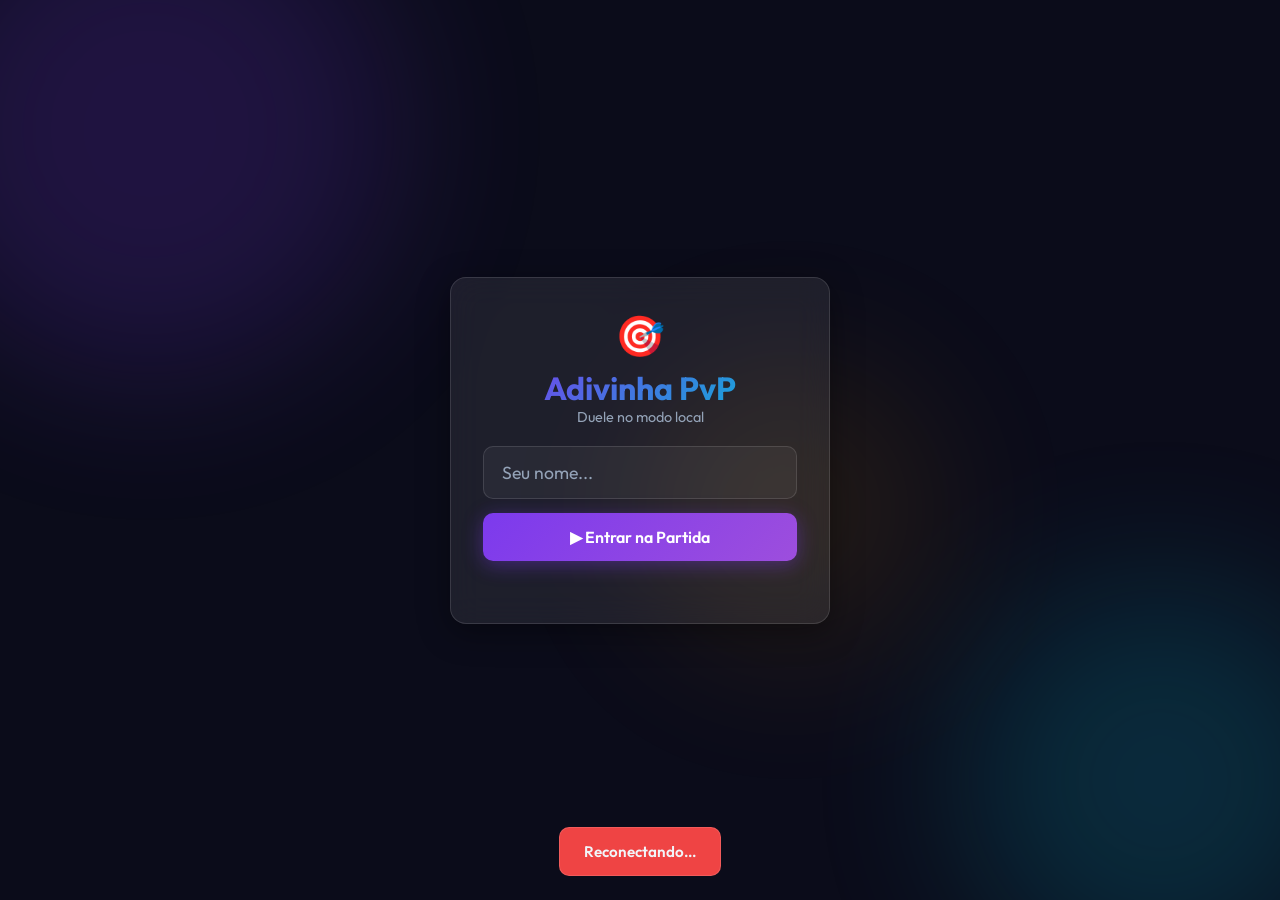
<file: public/player.html>
<!DOCTYPE html>
<html lang="pt-BR">
<head>
  <meta charset="UTF-8" />
  <meta name="viewport" content="width=device-width, initial-scale=1.0, maximum-scale=1.0, user-scalable=no" />
  <title>Adivinha – Jogador (PvP)</title>
  <meta name="description" content="Entre na partida e responda as perguntas!" />
  <link rel="stylesheet" href="style.css" />
  <style>
    body { height: 100dvh; overflow: hidden; }
    .player-page { height: 100dvh; padding: 20px 16px; display: flex; flex-direction: column; }
    .p-header { display: flex; align-items: center; justify-content: space-between; margin-bottom: 16px; flex-shrink: 0; }
    .p-brand { font-size: 1.1rem; font-weight: 900; }
    #screen-join { align-items: center; justify-content: center; gap: 0; }
    .join-card { width: 100%; max-width: 380px; }
    .join-card input { margin-bottom: 14px; }
    #screen-wait, #screen-countdown, #screen-gameover, #screen-error { align-items: center; justify-content: center; text-align: center; gap: 20px; }
    .p-avatar { font-size: 4rem; line-height: 1; }
    #screen-question { justify-content: space-between; gap: 12px; }
    .q-top { flex-shrink: 0; }
    .q-body { flex: 1; display: flex; flex-direction: column; align-items: center; justify-content: center; gap: 16px; width: 100%; }
    .q-options-wrap { width: 100%; }
    .player-options-grid { display: grid; grid-template-columns: 1fr 1fr; gap: 10px; width: 100%; }
    .player-option-btn { display: flex; flex-direction: column; align-items: center; justify-content: center; gap: 6px; padding: 14px 10px; border-radius: var(--radius); font-size: 0.8rem; font-weight: 600; text-align: center; border: 2px solid transparent; cursor: pointer; transition: transform 0.15s; color: #fff; min-height: 90px; }
    .player-option-btn .opt-icon { font-size: 1.6rem; }
    .player-option-btn:active:not(:disabled) { transform: scale(0.94); }
    .player-option-btn:disabled { opacity: 0.6; cursor: default; }
    .player-option-btn.opt-A { background: linear-gradient(135deg,#ef4444,#b91c1c); }
    .player-option-btn.opt-B { background: linear-gradient(135deg,#3b82f6,#1d4ed8); }
    .player-option-btn.opt-C { background: linear-gradient(135deg,#eab308,#a16207); }
    .player-option-btn.opt-D { background: linear-gradient(135deg,#10b981,#065f46); }
    .player-option-btn.selected-answer { border-color: #fff; transform: scale(0.97); }
    .player-option-btn.correct  { border-color: var(--green); box-shadow: 0 0 24px rgba(16,185,129,0.5); }
    .player-option-btn.wrong    { opacity: 0.4; }
    .answer-feedback { text-align: center; padding: 12px; border-radius: var(--radius-sm); font-size: 1rem; font-weight: 700; margin-bottom: 6px; }
    .feedback-correct { background: rgba(16,185,129,0.2); color: var(--green); border: 1px solid var(--green); }
    .feedback-wrong   { background: rgba(239,68,68,0.15);  color: var(--red);   border: 1px solid var(--red); }
    .go-rank { font-size: 5rem; line-height: 1; }
    .go-pts  { font-size: 2.5rem; font-weight: 900; }
    .player-q-text { font-size: clamp(0.95rem, 3vw, 1.15rem); font-weight: 600; line-height: 1.4; text-align: center; }
  </style>
</head>
<body>
<div class="bg-orbs"><span></span><span></span><span></span></div>

<div id="screen-join" class="player-page page fade-in">
  <div class="join-card card">
    <div style="text-align:center; margin-bottom:20px;">
      <div style="font-size:2.5rem; margin-bottom:8px;">🎯</div>
      <h2 class="brand">Adivinha PvP</h2>
      <p style="color:var(--muted); font-size:0.9rem;">Duele no modo local</p>
    </div>
    <input type="text" id="player-name" placeholder="Seu nome..." maxlength="12" autocomplete="off" class="input-text" />
    <button class="btn btn-primary" id="btn-join" style="width:100%;">▶ Entrar na Partida</button>
    <p id="join-error" style="color:var(--red); font-size:0.85rem; margin-top:10px; text-align:center; min-height:20px;"></p>
  </div>
</div>

<div id="screen-wait" class="player-page page fade-in hidden">
  <div class="p-avatar" id="wait-avatar">🦊</div>
  <h2 id="wait-name">Jogador</h2>
  <p style="color:var(--muted);">Na sala — aguardando início...</p>
  <div class="waiting-dots"><span></span><span></span><span></span></div>
</div>

<div id="screen-countdown" class="player-page page fade-in hidden">
  <p style="color:var(--muted); font-size:1.1rem;">O jogo começa em</p>
  <div class="countdown-num" id="p-countdown">10</div>
  <p style="color:var(--muted);">Prepara-se, <span id="p-cd-name" style="color:var(--text); font-weight:700;">Jogador</span>!</p>
</div>

<div id="screen-question" class="player-page page fade-in hidden">
  <div class="q-top" style="width:100%;">
    <div class="p-header">
      <span class="p-brand brand">🎯 Adivinha PvP</span>
      <span id="p-score-label" style="font-weight:700; font-size:0.9rem; color:var(--accent2);">0 pts</span>
    </div>
    <div class="timer-wrap" style="margin-bottom:0;">
      <div class="timer-track"><div class="timer-bar" id="p-timer-bar" style="width:100%"></div></div>
      <div class="timer-num"><span id="p-timer-num">--</span>s</div>
    </div>
    <div style="display:flex; justify-content:space-between; align-items:center; margin-top:8px;">
      <div class="theme-badge" id="p-theme" style="margin-bottom:0;">Tema</div>
      <span id="p-progress" style="font-size:0.75rem; color:var(--muted); font-weight:600;"></span>
    </div>
  </div>

  <div class="q-body">
    <p class="player-q-text" id="p-q-text"></p>
    <div id="p-answer-feedback" style="width:100%;"></div>
    <div class="q-options-wrap">
      <div class="player-options-grid" id="p-options"></div>
    </div>
  </div>
</div>

<div id="screen-gameover" class="player-page page fade-in hidden">
  <div class="go-rank" id="go-rank">🏆</div>
  <div class="winner-label" id="go-result">Fim de Jogo!</div>
  <div class="go-pts brand" id="go-pts">0 pts</div>
  <button class="btn btn-secondary" onclick="location.reload()" style="margin-top:24px; width:100%; max-width:360px;">🔄 Voltar ao Início</button>
</div>

<div id="screen-error" class="player-page page fade-in hidden">
  <div style="font-size:3rem;">⚠️</div>
  <h2 id="error-msg" style="color:var(--muted);">Algo deu errado.</h2>
  <button class="btn btn-secondary" onclick="location.reload()">Tentar novamente</button>
</div>

<div class="toast" id="p-toast"></div>

<script>
const WS_URL = `ws://${location.host}`;
let ws, token = localStorage.getItem('adivinha_token'), myName = localStorage.getItem('adivinha_name');
let myScore = 0, answered = false, roundTime = 60, lastStatePhase = null;

if (!token) {
  token = 'uuid-' + Math.random().toString(36).substring(2) + Date.now();
  localStorage.setItem('adivinha_token', token);
}
if (myName) document.getElementById('player-name').value = myName;

const screens = ['join','wait','countdown','question','gameover','error'];
function showScreen(name) {
  screens.forEach(s => document.getElementById('screen-' + s).classList.toggle('hidden', s !== name));
}

function connect() {
  ws = new WebSocket(WS_URL);
  ws.onmessage = (evt) => handleMessage(JSON.parse(evt.data));
  ws.onclose = () => {
    showToast('Reconectando...', 'var(--red)');
    setTimeout(connect, 2000);
  };
  ws.onopen = () => {
    // Tenta reconectar se a partida estava rolando
    if (lastStatePhase && lastStatePhase !== 'lobby' && lastStatePhase !== 'gameover') {
       joinPvP(myName);
    }
  };
}

document.getElementById('btn-join').onclick = () => {
  const name = document.getElementById('player-name').value.trim();
  if (name.length < 3) return document.getElementById('join-error').textContent = 'Nome deve ter min 3 letras.';
  myName = name;
  localStorage.setItem('adivinha_name', myName);
  joinPvP(myName);
};

function joinPvP(name) {
  if (ws && ws.readyState === WebSocket.OPEN) {
    ws.send(JSON.stringify({ type: 'pvp_join', token, name }));
  }
}

function handleMessage(msg) {
  if (msg.type === 'pvp_accepted') {
    document.getElementById('wait-name').textContent = msg.name;
    document.getElementById('p-cd-name').textContent = msg.name;
    showScreen(msg.reconnected && lastStatePhase ? lastStatePhase : 'wait');
  }
  if (msg.type === 'error') {
    document.getElementById('error-msg').textContent = msg.message;
    showScreen('error');
  }

  if (msg.type === 'pvp_state') {
    lastStatePhase = msg.phase;
    roundTime = msg.roundTime || 60;
    const me = msg.players.find(p => p.token === token);
    if (me) {
      myScore = me.score;
      document.getElementById('p-score-label').textContent = myScore + ' pts';
    }

    if (msg.phase === 'lobby') showScreen('wait');
    if (msg.phase === 'question') renderQuestion(msg, me);
    if (msg.phase === 'gameover') {
      showScreen('gameover');
      document.getElementById('go-pts').textContent = myScore + ' pts';
    }
  }

  if (msg.type === 'pvp_countdown') {
    showScreen('countdown');
    document.getElementById('p-countdown').textContent = msg.value;
  }

  if (msg.type === 'pvp_tick') {
    const pct = Math.max(0, (msg.timeLeft / roundTime) * 100);
    document.getElementById('p-timer-bar').style.width = pct + '%';
    document.getElementById('p-timer-num').textContent = msg.timeLeft;
  }

  if (msg.type === 'pvp_answer_result') {
    const fb = document.getElementById('p-answer-feedback');
    if (msg.correct) {
      fb.innerHTML = `<div class="answer-feedback feedback-correct">✅ Correto! +1 pt</div>`;
      if (navigator.vibrate) navigator.vibrate([50]);
    } else {
      fb.innerHTML = `<div class="answer-feedback feedback-wrong">❌ Errado!</div>`;
      if (navigator.vibrate) navigator.vibrate([100,50,100]);
    }
  }
}

const OPT_ICONS = ['🔴','🔵','🟡','🟢'];
const OPT_LETTERS = ['A','B','C','D'];

function renderQuestion(state, me) {
  showScreen('question');
  const q = state.question;
  answered = me ? me.answered : false;

  document.getElementById('p-theme').textContent = q.theme;
  document.getElementById('p-q-text').textContent = q.text;
  document.getElementById('p-progress').textContent = `${state.questionIndex + 1}/${state.totalQuestions}`;
  
  if (!answered) document.getElementById('p-answer-feedback').innerHTML = '';

  const grid = document.getElementById('p-options');
  grid.innerHTML = q.options.map((opt, i) => `
    <button class="player-option-btn opt-${OPT_LETTERS[i]}" id="btn-${OPT_LETTERS[i]}" 
      ${answered ? 'disabled' : `onclick="submitAnswer('${OPT_LETTERS[i]}')"`}>
      <span class="opt-icon">${OPT_ICONS[i]}</span>
      <span>${opt}</span>
    </button>
  `).join('');
}

function submitAnswer(letter) {
  if (answered) return;
  answered = true;
  ws.send(JSON.stringify({ type: 'pvp_answer', answer: letter }));

  document.querySelectorAll('.player-option-btn').forEach(btn => {
    btn.disabled = true;
    if (btn.id === `btn-${letter}`) btn.classList.add('selected-answer');
  });
}

function showToast(msg, bg) {
  const el = document.getElementById('p-toast');
  el.textContent = msg; 
  if (bg) el.style.background = bg;
  el.className = `toast show`;
  setTimeout(() => el.classList.remove('show'), 3000);
}

connect();
</script>
</body>
</html>
</file>
<file: public/style.css>
@import url('https://fonts.googleapis.com/css2?family=Outfit:wght@300;400;600;700;900&display=swap');

/* ── Design Tokens ─────────────────────────────────────────── */
:root {
  --bg:        #0b0c1a;
  --surface:   rgba(255,255,255,0.05);
  --glass:     rgba(255,255,255,0.08);
  --border:    rgba(255,255,255,0.12);
  --accent:    #7c3aed;
  --accent2:   #06b6d4;
  --gold:      #f59e0b;
  --green:     #10b981;
  --red:       #ef4444;
  --text:      #f1f5f9;
  --muted:     #94a3b8;
  --radius:    16px;
  --radius-sm: 10px;
  --shadow:    0 8px 32px rgba(0,0,0,0.4);
}

/* ── Reset ─────────────────────────────────────────────────── */
*, *::before, *::after { box-sizing: border-box; margin: 0; padding: 0; }
html { height: 100%; }
body {
  font-family: 'Outfit', sans-serif;
  background: var(--bg);
  color: var(--text);
  min-height: 100%;
  overflow-x: hidden;
}

/* ── Background Orbs ───────────────────────────────────────── */
.bg-orbs {
  position: fixed; inset: 0; z-index: 0; pointer-events: none;
}
.bg-orbs span {
  position: absolute; border-radius: 50%;
  filter: blur(80px); opacity: 0.18;
  animation: drift 12s ease-in-out infinite alternate;
}
.bg-orbs span:nth-child(1) {
  width: 500px; height: 500px;
  background: var(--accent); top: -120px; left: -100px;
}
.bg-orbs span:nth-child(2) {
  width: 400px; height: 400px;
  background: var(--accent2); bottom: -80px; right: -80px;
  animation-delay: -4s;
}
.bg-orbs span:nth-child(3) {
  width: 300px; height: 300px;
  background: var(--gold); top: 40%; left: 50%;
  animation-delay: -8s; opacity: 0.1;
}
@keyframes drift {
  from { transform: translate(0,0) scale(1); }
  to   { transform: translate(30px,20px) scale(1.05); }
}

/* ── Layout Helpers ────────────────────────────────────────── */
.page { position: relative; z-index: 1; min-height: 100vh; }
.center { display: flex; flex-direction: column; align-items: center; justify-content: center; }
.hidden { display: none !important; }

/* ── Glass Card ────────────────────────────────────────────── */
.card {
  background: var(--glass);
  border: 1px solid var(--border);
  border-radius: var(--radius);
  backdrop-filter: blur(16px);
  -webkit-backdrop-filter: blur(16px);
  box-shadow: var(--shadow);
  padding: 32px;
}

/* ── Typography ────────────────────────────────────────────── */
h1 { font-size: clamp(2rem, 5vw, 3.5rem); font-weight: 900; letter-spacing: -1px; }
h2 { font-size: clamp(1.4rem, 3vw, 2rem); font-weight: 700; }
h3 { font-size: 1.2rem; font-weight: 600; }
.brand {
  background: linear-gradient(135deg, var(--accent), var(--accent2));
  -webkit-background-clip: text; -webkit-text-fill-color: transparent;
  background-clip: text;
}

/* ── Buttons ───────────────────────────────────────────────── */
.btn {
  display: inline-flex; align-items: center; justify-content: center; gap: 8px;
  padding: 14px 28px; border-radius: var(--radius-sm);
  font-family: inherit; font-size: 1rem; font-weight: 600;
  border: none; cursor: pointer;
  transition: transform 0.15s, box-shadow 0.15s, opacity 0.15s;
}
.btn:active { transform: scale(0.96); }
.btn-primary {
  background: linear-gradient(135deg, var(--accent), #9d4edd);
  color: #fff;
  box-shadow: 0 4px 20px rgba(124,58,237,0.4);
}
.btn-primary:hover { box-shadow: 0 6px 28px rgba(124,58,237,0.6); transform: translateY(-2px); }
.btn-secondary {
  background: var(--surface); border: 1px solid var(--border); color: var(--text);
}
.btn-secondary:hover { background: var(--glass); }
.btn:disabled { opacity: 0.4; cursor: not-allowed; transform: none; }

/* ── Time Selector ─────────────────────────────────────────── */
.time-options { display: flex; gap: 12px; flex-wrap: wrap; justify-content: center; }
.time-btn {
  width: 90px; height: 90px;
  border-radius: var(--radius);
  font-size: 1.4rem; font-weight: 700;
  background: var(--surface); border: 2px solid var(--border); color: var(--muted);
  cursor: pointer; transition: all 0.2s;
  display: flex; flex-direction: column; align-items: center; justify-content: center;
  font-family: inherit;
}
.time-btn small { font-size: 0.65rem; font-weight: 400; opacity: 0.7; }
.time-btn:hover, .time-btn.selected {
  background: linear-gradient(135deg, var(--accent), #9d4edd);
  border-color: var(--accent); color: #fff; box-shadow: 0 4px 20px rgba(124,58,237,0.4);
  transform: translateY(-3px);
}

/* ── QR Code Box ───────────────────────────────────────────── */
.qr-box {
  background: #fff; border-radius: var(--radius);
  padding: 12px; display: inline-block;
  box-shadow: 0 0 40px rgba(124,58,237,0.3);
}
.qr-box img { display: block; width: 200px; height: 200px; }

/* ── Player Slots ──────────────────────────────────────────── */
.player-slots { display: flex; gap: 16px; justify-content: center; flex-wrap: wrap; }
.player-slot {
  min-width: 160px; padding: 20px; border-radius: var(--radius);
  border: 2px dashed var(--border); text-align: center;
  transition: all 0.4s; background: var(--surface);
}
.player-slot.filled {
  border-style: solid; border-color: var(--accent);
  background: linear-gradient(135deg, rgba(124,58,237,0.15), rgba(6,182,212,0.1));
  animation: popIn 0.4s cubic-bezier(0.34,1.56,0.64,1);
}
@keyframes popIn {
  from { transform: scale(0.7); opacity: 0; }
  to   { transform: scale(1);   opacity: 1; }
}
.player-slot .avatar { font-size: 2.5rem; margin-bottom: 8px; }
.player-slot .p-name { font-weight: 700; font-size: 1rem; }
.player-slot .p-score { font-size: 0.8rem; color: var(--muted); margin-top: 4px; }

/* ── Scoreboard (in-game) ──────────────────────────────────── */
.scoreboard {
  display: flex; gap: 12px; justify-content: center; flex-wrap: wrap;
  margin-bottom: 24px;
}
.score-card {
  flex: 1; min-width: 140px; max-width: 200px;
  padding: 16px; border-radius: var(--radius-sm);
  background: var(--glass); border: 1px solid var(--border);
  text-align: center; transition: all 0.4s;
}
.score-card .sc-name { font-size: 0.9rem; font-weight: 600; color: var(--muted); }
.score-card .sc-pts {
  font-size: 2rem; font-weight: 900; margin: 6px 0;
  background: linear-gradient(135deg, var(--accent), var(--accent2));
  -webkit-background-clip: text; -webkit-text-fill-color: transparent; background-clip: text;
}
.score-card.answered { border-color: var(--green); box-shadow: 0 0 16px rgba(16,185,129,0.3); }

/* ── Question Display ──────────────────────────────────────── */
.theme-badge {
  display: inline-block;
  padding: 5px 16px; border-radius: 999px; font-size: 0.75rem; font-weight: 700;
  letter-spacing: 1px; text-transform: uppercase; margin-bottom: 16px;
  background: linear-gradient(135deg, var(--accent), var(--accent2));
}
.question-text {
  font-size: clamp(1.1rem, 2.5vw, 1.6rem); font-weight: 600;
  line-height: 1.4; text-align: center; margin-bottom: 28px;
}

/* ── Answer Options ────────────────────────────────────────── */
.options-grid {
  display: grid;
  grid-template-columns: 1fr 1fr;
  gap: 14px;
  width: 100%;
  max-width: 700px;
  margin: 0 auto;
}
.option-btn {
  display: flex; align-items: center; gap: 14px;
  padding: 18px 20px; border-radius: var(--radius);
  font-family: inherit; font-size: 0.95rem; font-weight: 600;
  border: 2px solid var(--border);
  cursor: pointer; text-align: left;
  transition: transform 0.15s, border-color 0.15s, background 0.15s, box-shadow 0.15s;
  background: var(--glass); color: var(--text);
  min-height: 72px;
}
.option-btn:hover:not(:disabled) { transform: translateY(-3px); border-color: var(--accent); box-shadow: 0 6px 20px rgba(124,58,237,0.3); }
.option-btn:disabled { cursor: default; }
.option-btn .opt-letter {
  width: 36px; height: 36px; min-width: 36px;
  border-radius: 8px; display: flex; align-items: center; justify-content: center;
  font-weight: 900; font-size: 1rem;
}
.opt-A .opt-letter { background: rgba(239,68,68,0.3); color: #ef4444; }
.opt-B .opt-letter { background: rgba(59,130,246,0.3); color: #3b82f6; }
.opt-C .opt-letter { background: rgba(234,179,8,0.3);  color: #eab308; }
.opt-D .opt-letter { background: rgba(16,185,129,0.3); color: #10b981; }
.option-btn.correct  { background: rgba(16,185,129,0.25); border-color: var(--green); box-shadow: 0 0 20px rgba(16,185,129,0.3); }
.option-btn.wrong    { background: rgba(239,68,68,0.15);  border-color: var(--red);   opacity: 0.7; }
.option-btn.selected-answer { border-width: 3px; }

/* ── Timer Bar ─────────────────────────────────────────────── */
.timer-wrap { width: 100%; max-width: 700px; margin: 0 auto 20px; }
.timer-track {
  height: 8px; background: var(--surface); border-radius: 999px; overflow: hidden;
  border: 1px solid var(--border);
}
.timer-bar {
  height: 100%; border-radius: 999px;
  background: linear-gradient(90deg, var(--accent2), var(--accent));
  transition: width 1s linear, background 0.5s;
}
.timer-bar.danger { background: linear-gradient(90deg, var(--red), #f97316); }
.timer-num { text-align: right; font-size: 0.9rem; color: var(--muted); margin-top: 6px; font-weight: 600; }

/* ── Countdown ─────────────────────────────────────────────── */
.countdown-num {
  font-size: clamp(5rem, 15vw, 10rem);
  font-weight: 900; line-height: 1;
  background: linear-gradient(135deg, var(--accent), var(--accent2));
  -webkit-background-clip: text; -webkit-text-fill-color: transparent; background-clip: text;
  animation: pulse 1s cubic-bezier(0.4,0,0.6,1) infinite;
}
@keyframes pulse { 0%,100% { transform: scale(1); } 50% { transform: scale(1.05); } }

/* ── Progress ──────────────────────────────────────────────── */
.progress-info { font-size: 0.85rem; color: var(--muted); font-weight: 600; text-align: center; margin-bottom: 8px; }

/* ── Results / Gameover ────────────────────────────────────── */
.podium { display: flex; align-items: flex-end; gap: 16px; justify-content: center; margin: 28px 0; }
.podium-item {
  text-align: center; flex: 1; max-width: 160px;
}
.podium-block {
  border-radius: var(--radius-sm) var(--radius-sm) 0 0;
  display: flex; align-items: center; justify-content: center;
  font-size: 1.5rem;
}
.podium-item.rank-1 .podium-block { background: linear-gradient(135deg, var(--gold), #fbbf24); height: 100px; }
.podium-item.rank-2 .podium-block { background: linear-gradient(135deg, #94a3b8, #cbd5e1); height: 70px; }
.podium-item .podium-name { font-weight: 700; margin-top: 8px; font-size: 0.9rem; }
.podium-item .podium-score { color: var(--muted); font-size: 0.8rem; }
.winner-label {
  font-size: clamp(1.2rem, 3vw, 1.8rem); font-weight: 900;
  background: linear-gradient(135deg, var(--gold), #f97316);
  -webkit-background-clip: text; -webkit-text-fill-color: transparent; background-clip: text;
}

/* ── Notification Toast ────────────────────────────────────── */
.toast {
  position: fixed; bottom: 24px; left: 50%; transform: translateX(-50%) translateY(80px);
  background: var(--glass); border: 1px solid var(--border);
  backdrop-filter: blur(12px); border-radius: var(--radius-sm);
  padding: 14px 24px; font-weight: 600; font-size: 0.95rem;
  transition: transform 0.35s cubic-bezier(0.34,1.56,0.64,1);
  z-index: 100; white-space: nowrap;
}
.toast.show { transform: translateX(-50%) translateY(0); }
.toast.correct-toast { border-color: var(--green); color: var(--green); }
.toast.wrong-toast   { border-color: var(--red);   color: var(--red);   }

/* ── Input ─────────────────────────────────────────────────── */
input[type="text"] {
  background: var(--surface); border: 1.5px solid var(--border);
  border-radius: var(--radius-sm); color: var(--text); font-family: inherit;
  font-size: 1.1rem; padding: 14px 18px; width: 100%; outline: none;
  transition: border-color 0.2s;
}
input[type="text"]:focus { border-color: var(--accent); }
input[type="text"]::placeholder { color: var(--muted); }

/* ── Animations ────────────────────────────────────────────── */
@keyframes fadeIn  { from { opacity: 0; transform: translateY(18px); } to { opacity: 1; transform: translateY(0); } }
@keyframes fadeOut { from { opacity: 1; } to { opacity: 0; } }
@keyframes bounceIn { 0% { transform: scale(0); } 60% { transform: scale(1.1); } 100% { transform: scale(1); } }

.fade-in  { animation: fadeIn  0.45s ease both; }
.bounce-in { animation: bounceIn 0.5s cubic-bezier(0.34,1.56,0.64,1) both; }

/* ── Waiting indicator ─────────────────────────────────────── */
.waiting-dots span {
  display: inline-block; width: 10px; height: 10px; border-radius: 50%;
  background: var(--accent); margin: 0 4px;
  animation: dotBounce 1.2s ease-in-out infinite;
}
.waiting-dots span:nth-child(2) { animation-delay: 0.2s; }
.waiting-dots span:nth-child(3) { animation-delay: 0.4s; }
@keyframes dotBounce { 0%,80%,100% { transform: scale(0.8); opacity: 0.5; } 40% { transform: scale(1.2); opacity: 1; } }

/* ── Scrollbar ─────────────────────────────────────────────── */
::-webkit-scrollbar { width: 6px; }
::-webkit-scrollbar-track { background: transparent; }
::-webkit-scrollbar-thumb { background: var(--border); border-radius: 4px; }

/* ── Responsive ────────────────────────────────────────────── */
@media (max-width: 600px) {
  .card { padding: 20px 16px; }
  .options-grid { grid-template-columns: 1fr; }
  .time-btn { width: 76px; height: 76px; }
}
</file>
